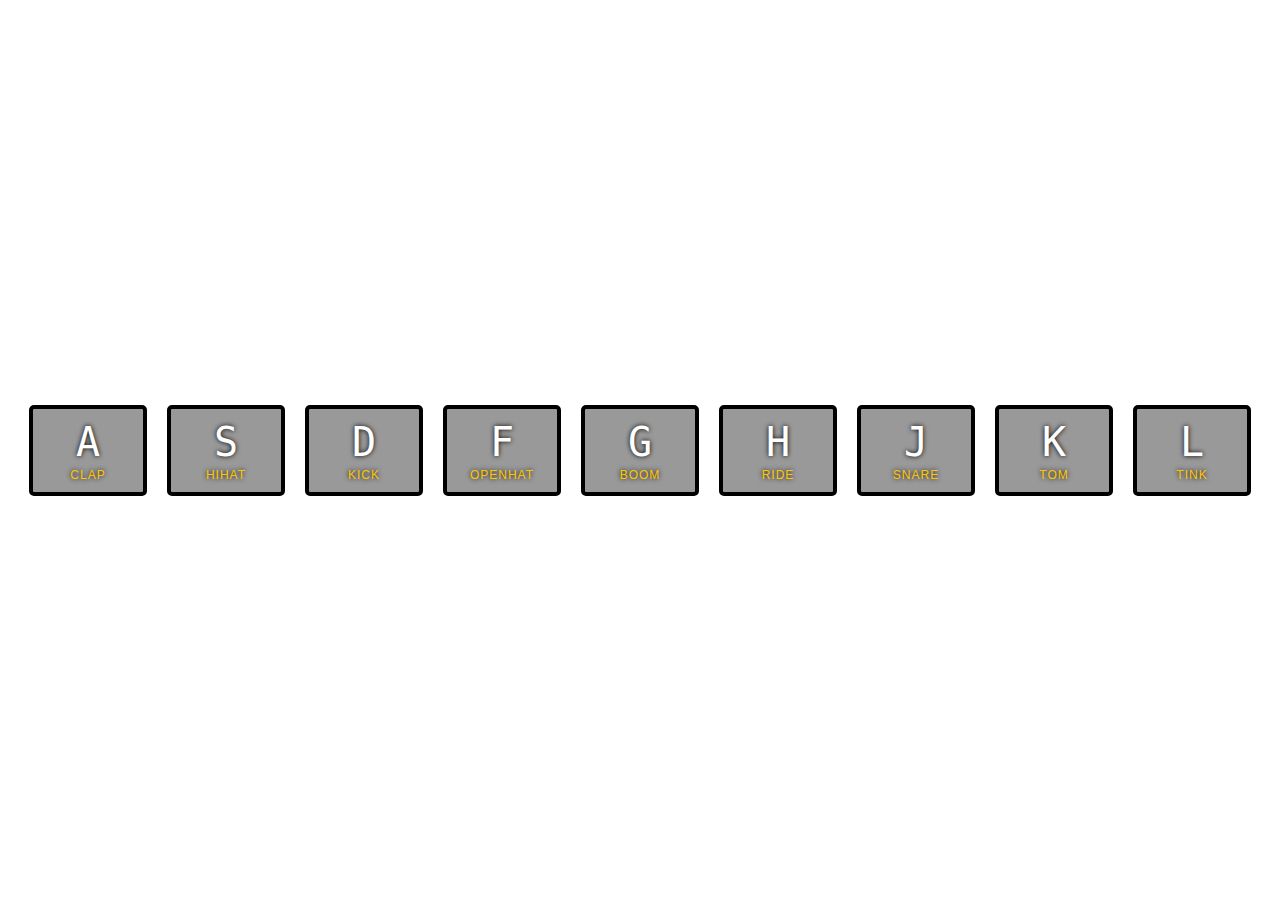
<file: 01 - JavaScript Drum Kit/index.html>
<!DOCTYPE html>
<html lang="en">
<head>
  <meta charset="UTF-8">
  <title>JS Drum Kit</title>
  <link rel="stylesheet" href="style.css">
</head>
<body>


  <div class="keys">
    <div data-key="65" class="key">
      <kbd>A</kbd>
      <span class="sound">clap</span>
    </div>
    <div data-key="83" class="key">
      <kbd>S</kbd>
      <span class="sound">hihat</span>
    </div>
    <div data-key="68" class="key">
      <kbd>D</kbd>
      <span class="sound">kick</span>
    </div>
    <div data-key="70" class="key">
      <kbd>F</kbd>
      <span class="sound">openhat</span>
    </div>
    <div data-key="71" class="key">
      <kbd>G</kbd>
      <span class="sound">boom</span>
    </div>
    <div data-key="72" class="key">
      <kbd>H</kbd>
      <span class="sound">ride</span>
    </div>
    <div data-key="74" class="key">
      <kbd>J</kbd>
      <span class="sound">snare</span>
    </div>
    <div data-key="75" class="key">
      <kbd>K</kbd>
      <span class="sound">tom</span>
    </div>
    <div data-key="76" class="key">
      <kbd>L</kbd>
      <span class="sound">tink</span>
    </div>
  </div>

  <audio data-key="65" src="sounds/clap.wav"></audio>
  <audio data-key="83" src="sounds/hihat.wav"></audio>
  <audio data-key="68" src="sounds/kick.wav"></audio>
  <audio data-key="70" src="sounds/openhat.wav"></audio>
  <audio data-key="71" src="sounds/boom.wav"></audio>
  <audio data-key="72" src="sounds/ride.wav"></audio>
  <audio data-key="74" src="sounds/snare.wav"></audio>
  <audio data-key="75" src="sounds/tom.wav"></audio>
  <audio data-key="76" src="sounds/tink.wav"></audio>

<script>
  
  function playSound(e) {
    
    const audio = document.querySelector(`audio[data-key="${e.keyCode}"]`)
    const key = document.querySelector(`.key[data-key="${e.keyCode}"]`)
    if(!audio) return
    audio.currentTime = 0
    audio.play()
    key.classList.add('playing')
    
  }
  function removeTransition(e) {
    if(e.propertyName != "transform") return
    this.classList.remove("playing")
  }

  const keys = document.querySelectorAll(".key")
  keys.forEach(key => key.addEventListener("transitionend", removeTransition))
  window.addEventListener('keydown', playSound)

</script>


</body>
</html>
</file>
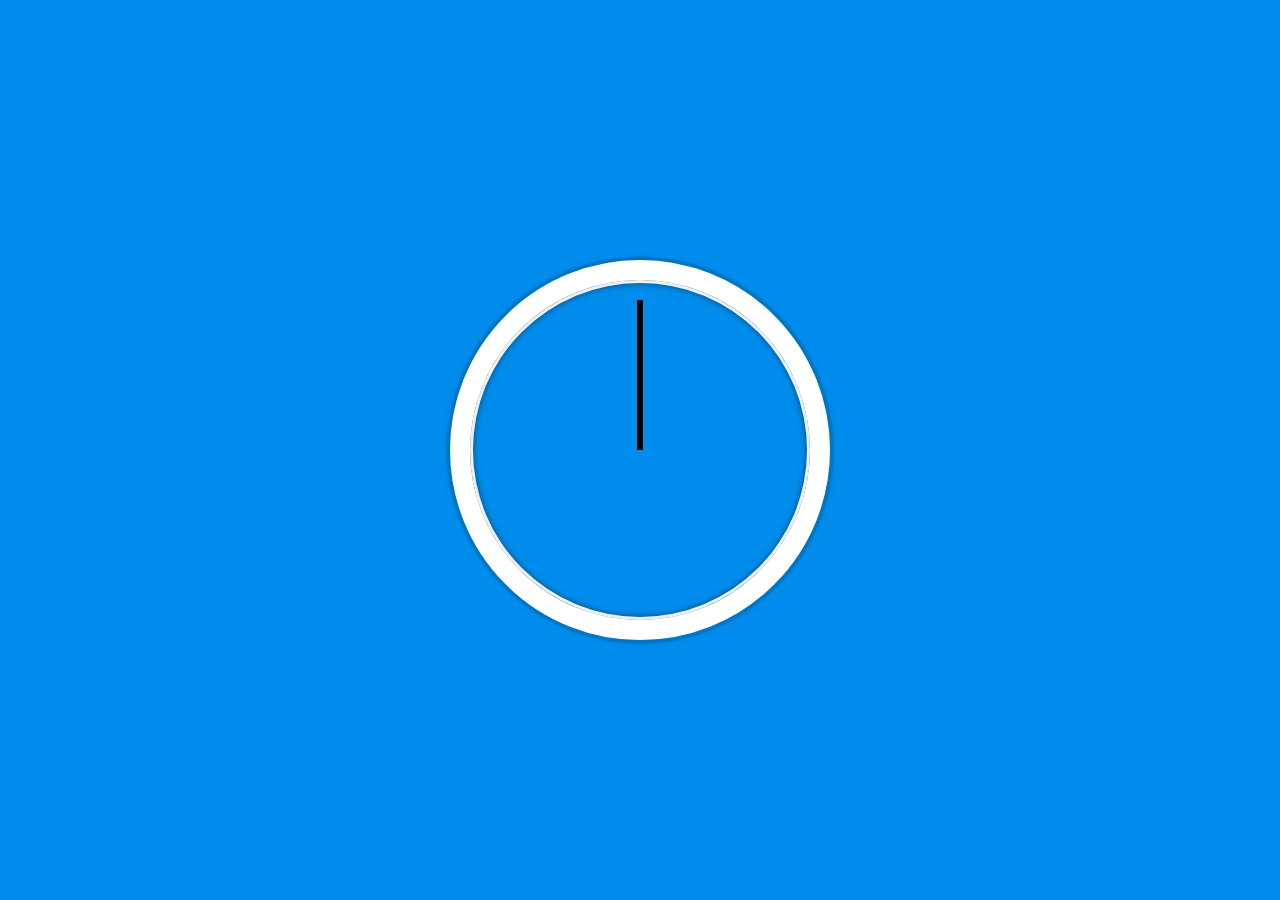
<file: 02 - JS and CSS Clock/index.html>
<!DOCTYPE html>
<html lang="en">
<head>
  <meta charset="UTF-8">
  <title>JS + CSS Clock</title>
</head>
<body>


    <div class="clock">
      <div class="clock-face">
        <div class="hand hour-hand"></div>
        <div class="hand min-hand"></div>
        <div class="hand second-hand"></div>
      </div>
    </div>


  <style>
    html {
      background: #018DED url(https://unsplash.it/1500/1000?image=881&blur=5);
      background-size: cover;
      font-family: 'helvetica neue';
      text-align: center;
      font-size: 10px;
    }

    body {
      margin: 0;
      font-size: 2rem;
      display: flex;
      flex: 1;
      min-height: 100vh;
      align-items: center;
    }

    .clock {
      width: 30rem;
      height: 30rem;
      border: 20px solid white;
      border-radius: 50%;
      margin: 50px auto;
      position: relative;
      padding: 2rem;
      box-shadow:
        0 0 0 4px rgba(0,0,0,0.1),
        inset 0 0 0 3px #EFEFEF,
        inset 0 0 10px black,
        0 0 10px rgba(0,0,0,0.2);
    }

    .clock-face {
      position: relative;
      width: 100%;
      height: 100%;
      transform: translateY(-3px); /* account for the height of the clock hands */
    }

    .hand {
      width: 50%;
      height: 6px;
      background: black;
      position: absolute;
      top: 50%;
      transform-origin: 100%;
      transform: rotate(90deg);
      transition: all 0.05s;
      transition-timing-function: cubic-bezier(0.1, 2.7, 0.58, 1);
    }

  </style>
    
  <script>

    const secondHand = document.querySelector('.second-hand')
    const minHand = document.querySelector('.min-hand')
    const hourHand = document.querySelector('.hour-hand')

    function setDate(){
      const now = new Date()

      const seconds = now.getSeconds()
      const secondsDegrees = ((seconds / 60) * 360) + 90
      secondHand.style.transform = `rotate(${secondsDegrees}deg)`
      
      const mins = now.getMinutes()
      const minDegrees = ((mins / 60) * 360) + 90
      minHand.style.transform = `rotate(${minDegrees}deg)`

      const hours = now.getHours()
      const hourDegrees = ((hours / 12) * 360) + 90
      hourHand.style.transform = `rotate(${hourDegrees}deg)`

    }
    setInterval(setDate, 1000)

  </script>
</body>
</html>
</file>
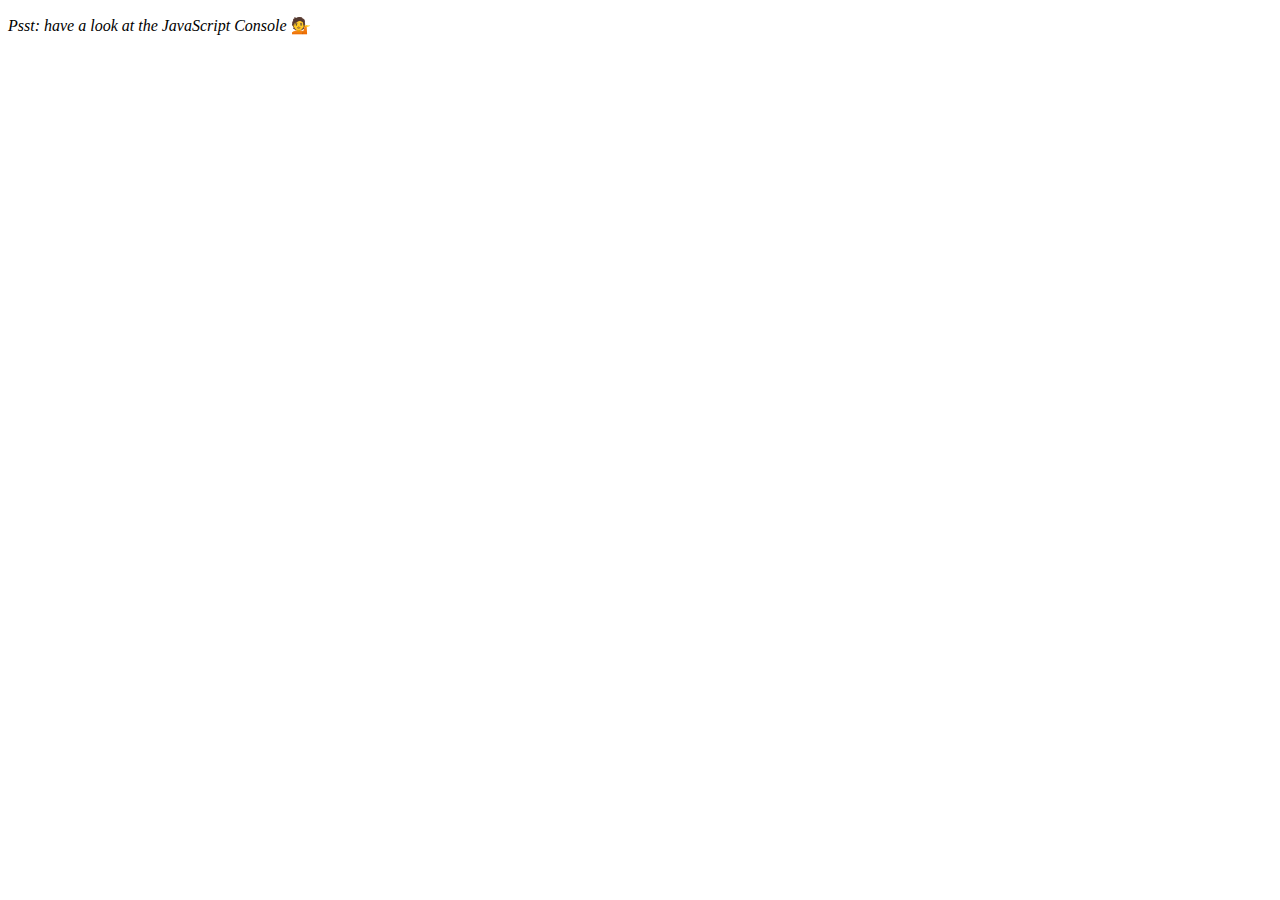
<file: 04 - Array Cardio Day 1/index.html>
<!DOCTYPE html>
<html lang="en">
<head>
  <meta charset="UTF-8">
  <title>Array Cardio 💪</title>
</head>
<body>
  <p><em>Psst: have a look at the JavaScript Console</em> 💁</p>
  <script>
    // Get your shorts on - this is an array workout!
    // ## Array Cardio Day 1

    // Some data we can work with

    const inventors = [
      { first: 'Albert', last: 'Einstein', year: 1879, passed: 1955 },
      { first: 'Isaac', last: 'Newton', year: 1643, passed: 1727 },
      { first: 'Galileo', last: 'Galilei', year: 1564, passed: 1642 },
      { first: 'Marie', last: 'Curie', year: 1867, passed: 1934 },
      { first: 'Johannes', last: 'Kepler', year: 1571, passed: 1630 },
      { first: 'Nicolaus', last: 'Copernicus', year: 1473, passed: 1543 },
      { first: 'Max', last: 'Planck', year: 1858, passed: 1947 },
      { first: 'Katherine', last: 'Blodgett', year: 1898, passed: 1979 },
      { first: 'Ada', last: 'Lovelace', year: 1815, passed: 1852 },
      { first: 'Sarah E.', last: 'Goode', year: 1855, passed: 1905 },
      { first: 'Lise', last: 'Meitner', year: 1878, passed: 1968 },
      { first: 'Hanna', last: 'Hammarström', year: 1829, passed: 1909 }
    ];

    const people = ['Beck, Glenn', 'Becker, Carl', 'Beckett, Samuel', 'Beddoes, Mick', 'Beecher, Henry', 'Beethoven, Ludwig', 'Begin, Menachem', 'Belloc, Hilaire', 'Bellow, Saul', 'Benchley, Robert', 'Benenson, Peter', 'Ben-Gurion, David', 'Benjamin, Walter', 'Benn, Tony', 'Bennington, Chester', 'Benson, Leana', 'Bent, Silas', 'Bentsen, Lloyd', 'Berger, Ric', 'Bergman, Ingmar', 'Berio, Luciano', 'Berle, Milton', 'Berlin, Irving', 'Berne, Eric', 'Bernhard, Sandra', 'Berra, Yogi', 'Berry, Halle', 'Berry, Wendell', 'Bethea, Erin', 'Bevan, Aneurin', 'Bevel, Ken', 'Biden, Joseph', 'Bierce, Ambrose', 'Biko, Steve', 'Billings, Josh', 'Biondo, Frank', 'Birrell, Augustine', 'Black, Elk', 'Blair, Robert', 'Blair, Tony', 'Blake, William'];

    // Array.prototype.filter()
    // 1. Filter the list of inventors for those who were born in the 1500's
    const fifteen = inventors.filter( (invertor) => {
      return invertor.year >= 1500 && invertor.year < 1600
    })
    console.table(fifteen)

    // Array.prototype.map()
    // 2. Give us an array of the inventors first and last names
    const fullNames = inventors.map(inventor => `${inventor.first} ${inventor.last}`
    )
    console.log(fullNames)

    // Array.prototype.sort()
    // 3. Sort the inventors by birthdate, oldest to youngest
    const order = inventors.sort((a, b) => {
      if(a.year > b.year) {
        return 1
      }else {
        return -1
      }
    })
    console.table(order)

    // Array.prototype.reduce()
    // 4. How many years did all the inventors live all together?
    const totalYears = inventors.reduce((total, inventor) => {
      return total + (inventor.passed - inventor.year)
    }, 0)
    console.log(totalYears)

    // 5. Sort the inventors by years lived
    const oldest = inventors.sort(function(a, b) {
      const last = a.passed - a.year
      const next = b.passed - b.year
      return last > next ? -1 : 1
    }) 
    console.table(oldest)

    // 6. create a list of Boulevards in Paris that contain 'de' anywhere in the name
    // https://en.wikipedia.org/wiki/Category:Boulevards_in_Paris
   
    // const category = document.querySelector('.mw-category')
    // const links = Array.from(category.querySelectorAll('a'))

    // const de = links
    //   .map(link => link.textContent)
    //   .filter(streetName => streetName.includes('de'))


    // 7. sort Exercise
    // Sort the people alphabetically by last name
    const alpha = people.sort((last, next) => {
      const [aLast, aFirst] = last.split(', ')
      const [bLast, bFirst] = next.split(', ')
      return aLast > bLast ? 1 : -1
    })
    console.log(alpha)

    // 8. Reduce Exercise
    // Sum up the instances of each of these
    const data = ['car', 'car', 'truck', 'truck', 'bike', 'walk', 'car', 'van', 'bike', 'walk', 'car', 'van', 'car', 'truck' ];

    const transportation = data.reduce((obj, item) => {
      
      if(!obj[item]) {
        obj[item] = 0
      }

      obj[item]++
      return obj
    }, {})

    console.log(transportation)
  </script>
</body>
</html>
</file>
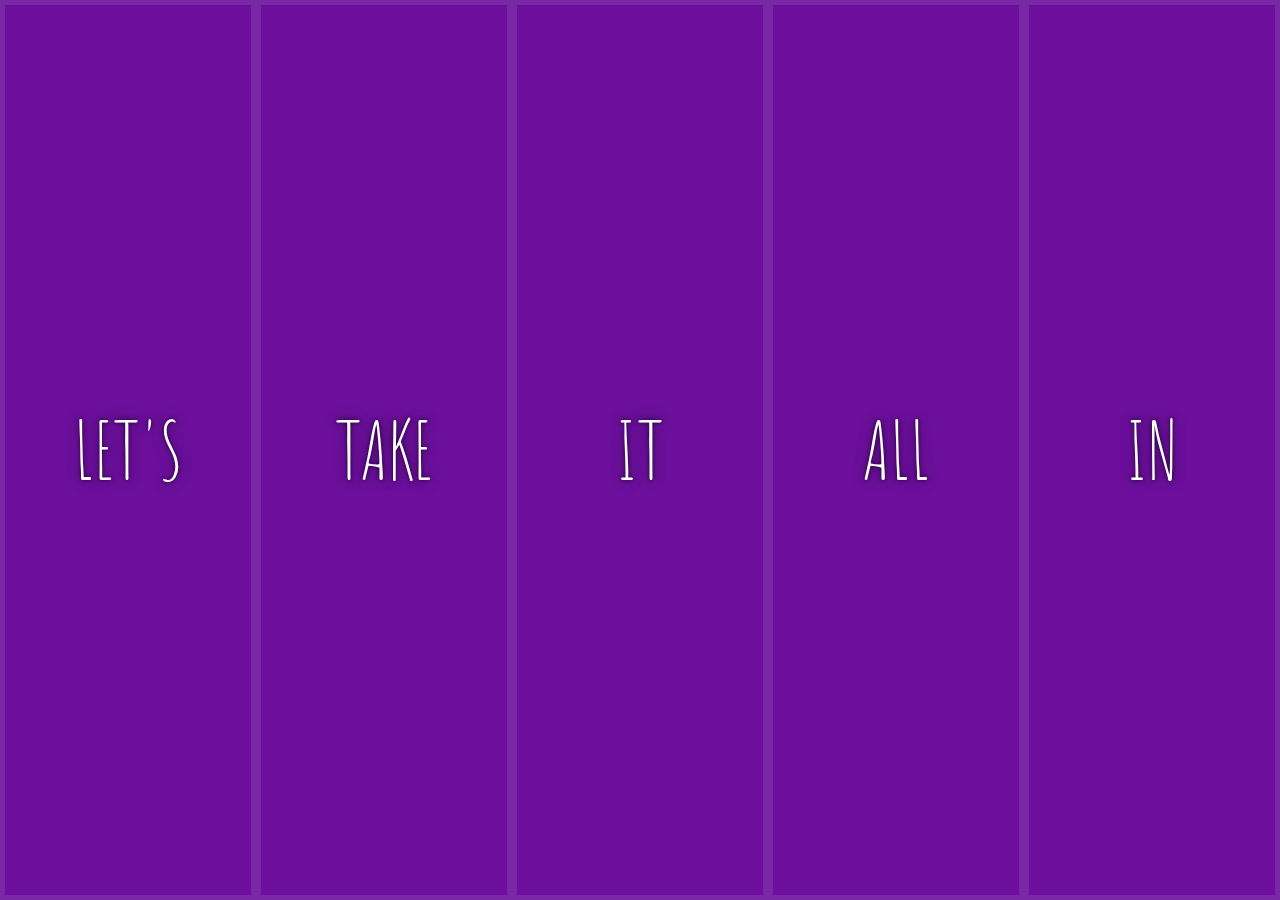
<file: 05 - Flex Panel Gallery/index.html>
<!DOCTYPE html>
<html lang="en">
<head>
  <meta charset="UTF-8">
  <title>Flex Panels 💪</title>
  <link href='https://fonts.googleapis.com/css?family=Amatic+SC' rel='stylesheet' type='text/css'>
</head>
<body>
  <style>
    html {
      box-sizing: border-box;
      background: #ffc600;
      font-family: 'helvetica neue';
      font-size: 20px;
      font-weight: 200;
    }
    
    body {
      margin: 0;
    }
    
    *, *:before, *:after {
      box-sizing: inherit;
    }

    .panels {
      min-height: 100vh;
      overflow: hidden;
      display: flex;
    }

    .panel {
      background: #6B0F9C;
      box-shadow: inset 0 0 0 5px rgba(255,255,255,0.1);
      color: white;
      text-align: center;
      align-items: center;
      /* Safari transitionend event.propertyName === flex */
      /* Chrome + FF transitionend event.propertyName === flex-grow */
      transition:
        font-size 0.7s cubic-bezier(0.61,-0.19, 0.7,-0.11),
        flex 0.7s cubic-bezier(0.61,-0.19, 0.7,-0.11),
        background 0.2s;
      font-size: 20px;
      background-size: cover;
      background-position: center;
      flex: 1;
      justify-content: center;
      display: flex;
      flex-direction: column;
    }

    .panel1 { background-image:url(https://source.unsplash.com/gYl-UtwNg_I/1500x1500); }
    .panel2 { background-image:url(https://source.unsplash.com/rFKUFzjPYiQ/1500x1500); }
    .panel3 { background-image:url(https://images.unsplash.com/photo-1465188162913-8fb5709d6d57?ixlib=rb-0.3.5&q=80&fm=jpg&crop=faces&cs=tinysrgb&w=1500&h=1500&fit=crop&s=967e8a713a4e395260793fc8c802901d); }
    .panel4 { background-image:url(https://source.unsplash.com/ITjiVXcwVng/1500x1500); }
    .panel5 { background-image:url(https://source.unsplash.com/3MNzGlQM7qs/1500x1500); }

    /* Flex Items */
    .panel > * {
      margin: 0;
      width: 100%;
      transition: transform 0.5s;
      flex: 1 0 auto;
      display: flex;
      justify-content: center;
      align-items: center;
    }

    .panel > *:first-child { transform: translateY(-100%); }
    .panel.open-active > *:first-child { transform: translateY(0); }
    .panel > *:last-child { transform: translateY(100%); }
    .panel.open-active > *:last-child { transform: translateY(0); }

    .panel p {
      text-transform: uppercase;
      font-family: 'Amatic SC', cursive;
      text-shadow: 0 0 4px rgba(0, 0, 0, 0.72), 0 0 14px rgba(0, 0, 0, 0.45);
      font-size: 2em;
    }
    
    .panel p:nth-child(2) {
      font-size: 4em;
    }

    .panel.open {
      flex: 5;
      font-size: 40px;
    }
    
    @media only screen and (max-width: 600px) {
      .panel p {
        font-size: 1em;
      }
    }
  </style>


  <div class="panels">
    <div class="panel panel1">
      <p>Hey</p>
      <p>Let's</p>
      <p>Dance</p>
    </div>
    <div class="panel panel2">
      <p>Give</p>
      <p>Take</p>
      <p>Receive</p>
    </div>
    <div class="panel panel3">
      <p>Experience</p>
      <p>It</p>
      <p>Today</p>
    </div>
    <div class="panel panel4">
      <p>Give</p>
      <p>All</p>
      <p>You can</p>
    </div>
    <div class="panel panel5">
      <p>Life</p>
      <p>In</p>
      <p>Motion</p>
    </div>
  </div>

  <script>
    const panels = document.querySelectorAll('.panel');

    function toggleOpen() {
      console.log('Hello');
      this.classList.toggle('open');
    }

    function toggleActive(e) {
      console.log(e.propertyName);
      if (e.propertyName.includes('flex')) {
        this.classList.toggle('open-active');
      }
    }

    panels.forEach(panel => panel.addEventListener('click', toggleOpen));
    panels.forEach(panel => panel.addEventListener('transitionend', toggleActive));
  </script>

</body>
</html>
</file>
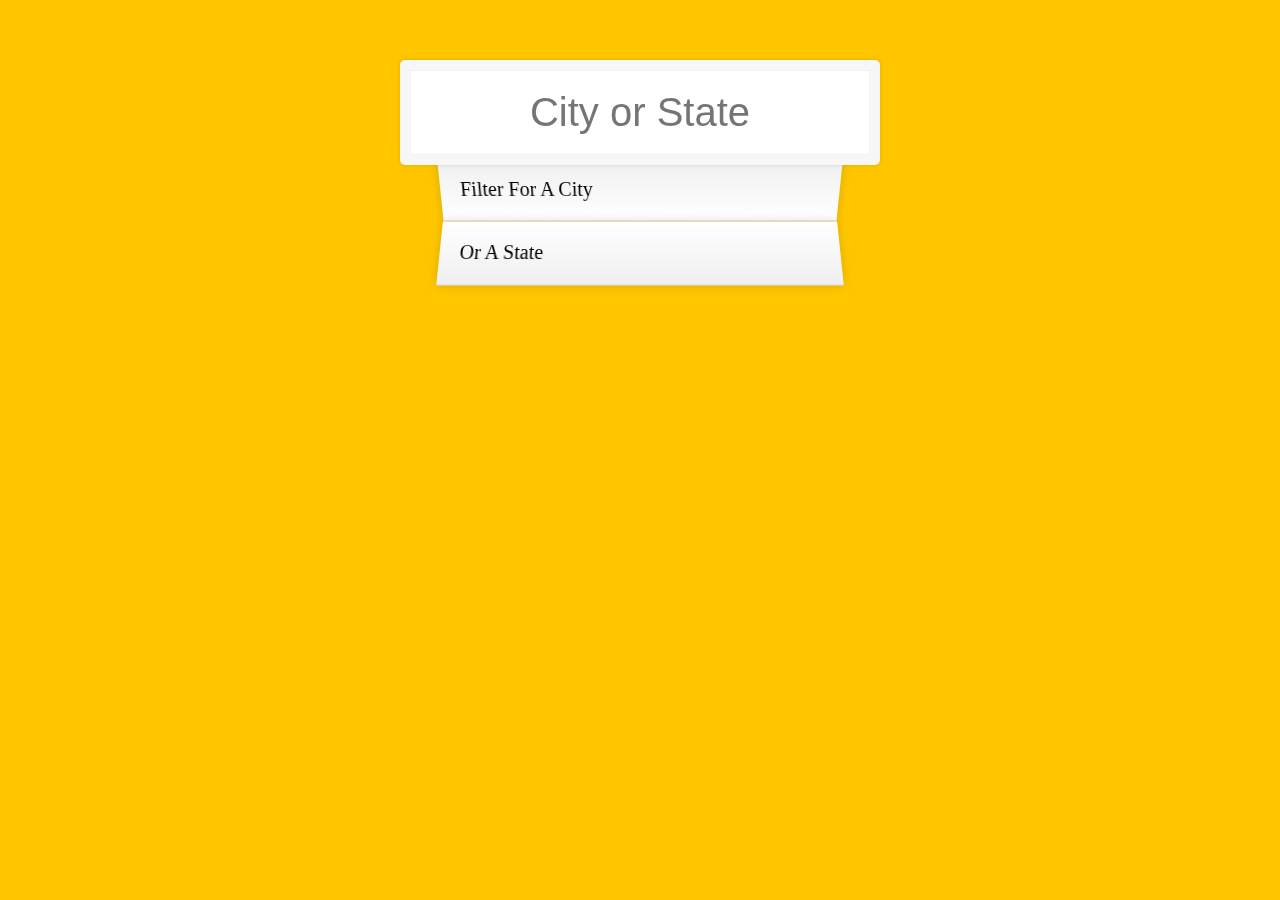
<file: 06 - Type Ahead/index.html>
<!DOCTYPE html>
<html lang="en">
<head>
  <meta charset="UTF-8">
  <title>Type Ahead 👀</title>
  <link rel="stylesheet" href="style.css">
</head>
<body>

  <form class="search-form">
    <input type="text" class="search" placeholder="City or State">
    <ul class="suggestions">
      <li>Filter for a city</li>
      <li>or a state</li>
    </ul>
  </form>
<script>
const endpoint = 'https://gist.githubusercontent.com/Miserlou/c5cd8364bf9b2420bb29/raw/2bf258763cdddd704f8ffd3ea9a3e81d25e2c6f6/cities.json';

const cities = [];
fetch(endpoint)
  .then(blob => blob.json())
  .then(data => cities.push(...data));

function findMatches(wordToMatch, cities) {
  return cities.filter(place => {
    // here we need to figure out if the city or state matches what was searched
    const regex = new RegExp(wordToMatch, 'gi');
    return place.city.match(regex) || place.state.match(regex)
  });
}

function numberWithCommas(x) {
  return x.toString().replace(/\B(?=(\d{3})+(?!\d))/g, ',');
}

function displayMatches() {
  const matchArray = findMatches(this.value, cities);
  const html = matchArray.map(place => {
    const regex = new RegExp(this.value, 'gi');
    const cityName = place.city.replace(regex, `<span class="hl">${this.value}</span>`);
    const stateName = place.state.replace(regex, `<span class="hl">${this.value}</span>`);
    return `
      <li>
        <span class="name">${cityName}, ${stateName}</span>
        <span class="population">${numberWithCommas(place.population)}</span>
      </li>
    `;
  }).join('');
  suggestions.innerHTML = html;
}

const searchInput = document.querySelector('.search');
const suggestions = document.querySelector('.suggestions');

searchInput.addEventListener('change', displayMatches);
searchInput.addEventListener('keyup', displayMatches);

</script>
  </body>
</html>
</file>
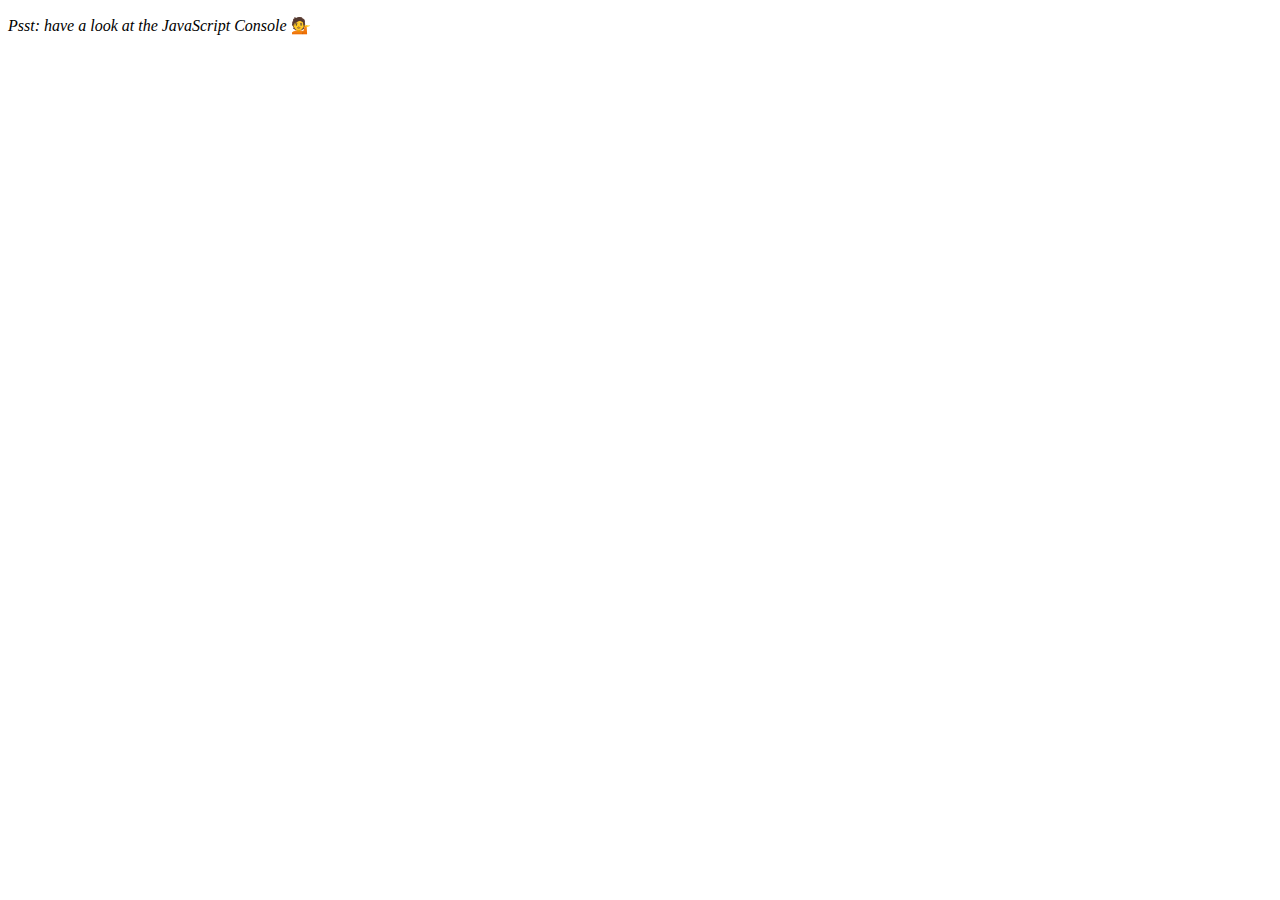
<file: 07 - Array Cardio Day 2/index.html>
<!DOCTYPE html>
<html lang="en">
<head>
  <meta charset="UTF-8">
  <title>Array Cardio 💪💪</title>
</head>
<body>
  <p><em>Psst: have a look at the JavaScript Console</em> 💁</p>
  <script>
    // ## Array Cardio Day 2

    const people = [
      { name: 'Wes', year: 1988 },
      { name: 'Kait', year: 1986 },
      { name: 'Irv', year: 1970 },
      { name: 'Lux', year: 2015 }
    ];

    const comments = [
      { text: 'Love this!', id: 523423 },
      { text: 'Super good', id: 823423 },
      { text: 'You are the best', id: 2039842 },
      { text: 'Ramen is my fav food ever', id: 123523 },
      { text: 'Nice Nice Nice!', id: 542328 }
    ];

    // Some and Every Checks
    // Array.prototype.some() // is at least one person 19 or older?
    const isAdult = people.some(function(person) {
      const currentYear = (new Date()).getFullYear()
      if(currentYear - person.year >= 19) {
        return true
      }
    })
    console.log({isAdult})
    // Array.prototype.every() // is everyone 19 or older?
    const allAldults = people.every(person => ((new Date()).getFullYear()) - person.year >= 19)
    console.log({allAldults})

    // Array.prototype.find()
    // Find is like filter, but instead returns just the one you are looking for
    // find the comment with the ID of 823423
    const comment = comments.find(comment => comment.id === 823423)
    console.log(comment)

    // Array.prototype.findIndex()
    // Find the comment with this ID
    // delete the comment with the ID of 823423
    const index = comments.findIndex(comment => comment.id === 823423)
    console.log(index)

    const newComments = [
      ...comments.slice(0, index),
      ...comments.slice(index +1)
    ]
  </script>
</body>
</html>
</file>
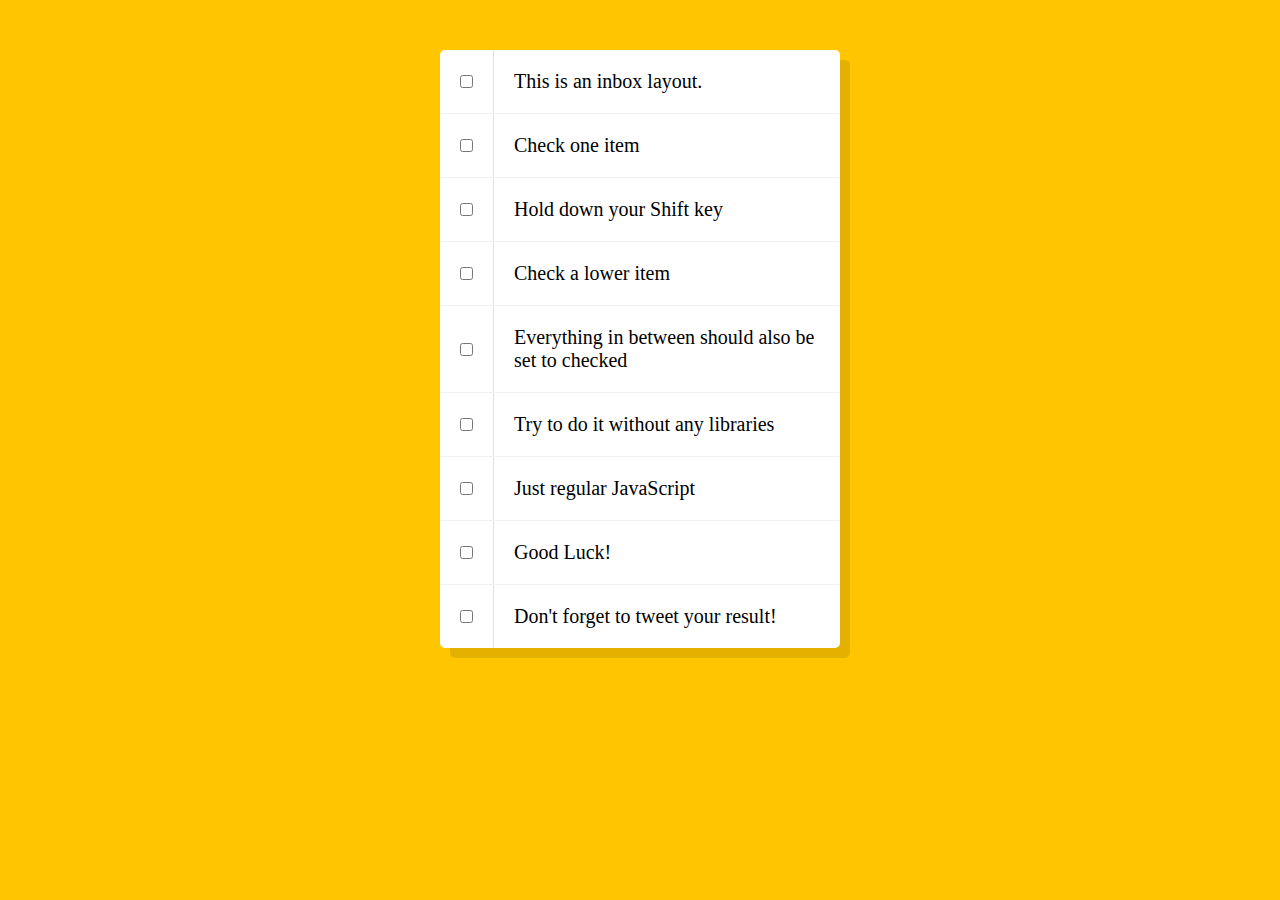
<file: 10 - Hold Shift and Check Checkboxes/index.html>
<!DOCTYPE html>
<html lang="en">
<head>
  <meta charset="UTF-8">
  <title>Hold Shift to Check Multiple Checkboxes</title>
</head>
<body>
  <style>

    html {
      font-family: sans-serif;
      background: #ffc600;
    }

    .inbox {
      max-width: 400px;
      margin: 50px auto;
      background: white;
      border-radius: 5px;
      box-shadow: 10px 10px 0 rgba(0,0,0,0.1);
    }

    .item {
      display: flex;
      align-items: center;
      border-bottom: 1px solid #F1F1F1;
    }

    .item:last-child {
      border-bottom: 0;
    }

    input:checked + p {
      background: #F9F9F9;
      text-decoration: line-through;
    }

    input[type="checkbox"] {
      margin: 20px;
    }

    p {
      margin: 0;
      padding: 20px;
      transition: background 0.2s;
      flex: 1;
      font-family:'helvetica neue';
      font-size: 20px;
      font-weight: 200;
      border-left: 1px solid #D1E2FF;
    }
  </style>
   <!--
   The following is a common layout you would see in an email client.

   When a user clicks a checkbox, holds Shift, and then clicks another checkbox a few rows down, all the checkboxes inbetween those two checkboxes should be checked.

  -->
  <div class="inbox">
    <div class="item">
      <input type="checkbox">
      <p>This is an inbox layout.</p>
    </div>
    <div class="item">
      <input type="checkbox">
      <p>Check one item</p>
    </div>
    <div class="item">
      <input type="checkbox">
      <p>Hold down your Shift key</p>
    </div>
    <div class="item">
      <input type="checkbox">
      <p>Check a lower item</p>
    </div>
    <div class="item">
      <input type="checkbox">
      <p>Everything in between should also be set to checked</p>
    </div>
    <div class="item">
      <input type="checkbox">
      <p>Try to do it without any libraries</p>
    </div>
    <div class="item">
      <input type="checkbox">
      <p>Just regular JavaScript</p>
    </div>
    <div class="item">
      <input type="checkbox">
      <p>Good Luck!</p>
    </div>
    <div class="item">
      <input type="checkbox">
      <p>Don't forget to tweet your result!</p>
    </div>
  </div>

<script>
  const checkboxes = document.querySelectorAll('.inbox input[type="checkbox"]')

  let lastChecked = this

  function handleCheck(e) {
    let inBetween = false
    if(e.shiftKey && this.checked) {
      checkboxes.forEach(checkbox => {
        if(checkbox === this || checkbox === lastChecked) {
          inBetween = !inBetween
        }
        if(inBetween) {
          checkbox.checked = true
        }
      })
    }

    lastChecked = this
  }

  checkboxes.forEach(checkbox => checkbox.addEventListener('click', handleCheck))
</script>
</body>
</html>
</file>
<file: 01 - JavaScript Drum Kit/style.css>
html {
  font-size: 10px;
  background: bottom center;
  background-size: cover;
  background-image: url(https://i.imgur.com/b9r5sEL.jpg);
}

body,html {
  margin: 0;
  padding: 0;
  font-family: sans-serif;
}

.keys {
  display: flex;
  flex: 1;
  min-height: 100vh;
  align-items: center;
  justify-content: center;
}

.key {
  border: .4rem solid black;
  border-radius: .5rem;
  margin: 1rem;
  font-size: 1.5rem;
  padding: 1rem .5rem;
  transition: all .07s ease;
  width: 10rem;
  text-align: center;
  color: white;
  background: rgba(0,0,0,0.4);
  text-shadow: 0 0 .5rem black;
}

.playing {
  transform: scale(1.1);
  border-color: #ffc600;
  box-shadow: 0 0 1rem #ffc600;
}

kbd {
  display: block;
  font-size: 4rem;
}

.sound {
  font-size: 1.2rem;
  text-transform: uppercase;
  letter-spacing: .1rem;
  color: #ffc600;
}
</file>
<file: 06 - Type Ahead/style.css>
html {
  box-sizing: border-box;
  background: #ffc600;
  font-family: 'helvetica neue';
  font-size: 20px;
  font-weight: 200;
}

*, *:before, *:after {
  box-sizing: inherit;
}

input {
  width: 100%;
  padding: 20px;
}

.search-form {
  max-width: 400px;
  margin: 50px auto;
}

input.search {
  margin: 0;
  text-align: center;
  outline: 0;
  border: 10px solid #F7F7F7;
  width: 120%;
  left: -10%;
  position: relative;
  top: 10px;
  z-index: 2;
  border-radius: 5px;
  font-size: 40px;
  box-shadow: 0 0 5px rgba(0, 0, 0, 0.12), inset 0 0 2px rgba(0, 0, 0, 0.19);
}

.suggestions {
  margin: 0;
  padding: 0;
  position: relative;
  /*perspective: 20px;*/
}

.suggestions li {
  background: white;
  list-style: none;
  border-bottom: 1px solid #D8D8D8;
  box-shadow: 0 0 10px rgba(0, 0, 0, 0.14);
  margin: 0;
  padding: 20px;
  transition: background 0.2s;
  display: flex;
  justify-content: space-between;
  text-transform: capitalize;
}

.suggestions li:nth-child(even) {
  transform: perspective(100px) rotateX(3deg) translateY(2px) scale(1.001);
  background: linear-gradient(to bottom,  #ffffff 0%,#EFEFEF 100%);
}

.suggestions li:nth-child(odd) {
  transform: perspective(100px) rotateX(-3deg) translateY(3px);
  background: linear-gradient(to top,  #ffffff 0%,#EFEFEF 100%);
}

span.population {
  font-size: 15px;
}

.hl {
  background: #ffc600;
}
</file>
